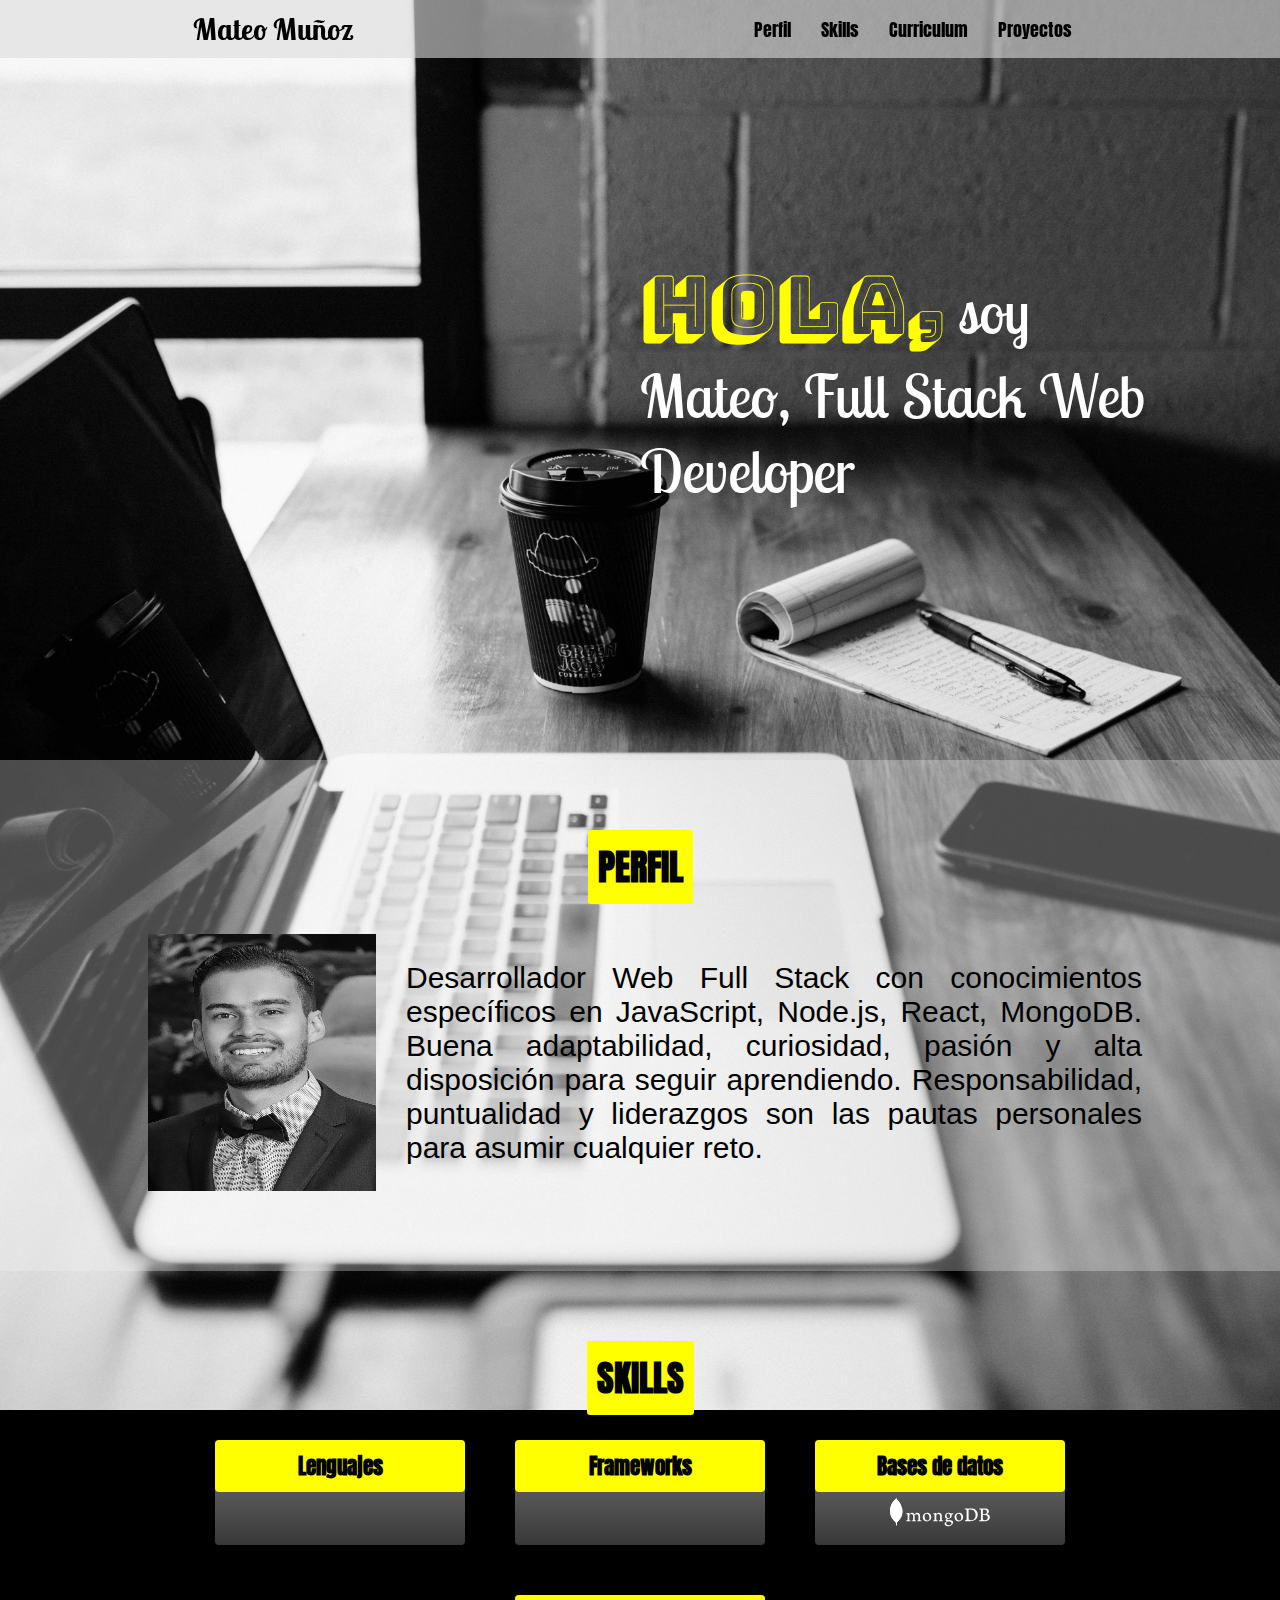
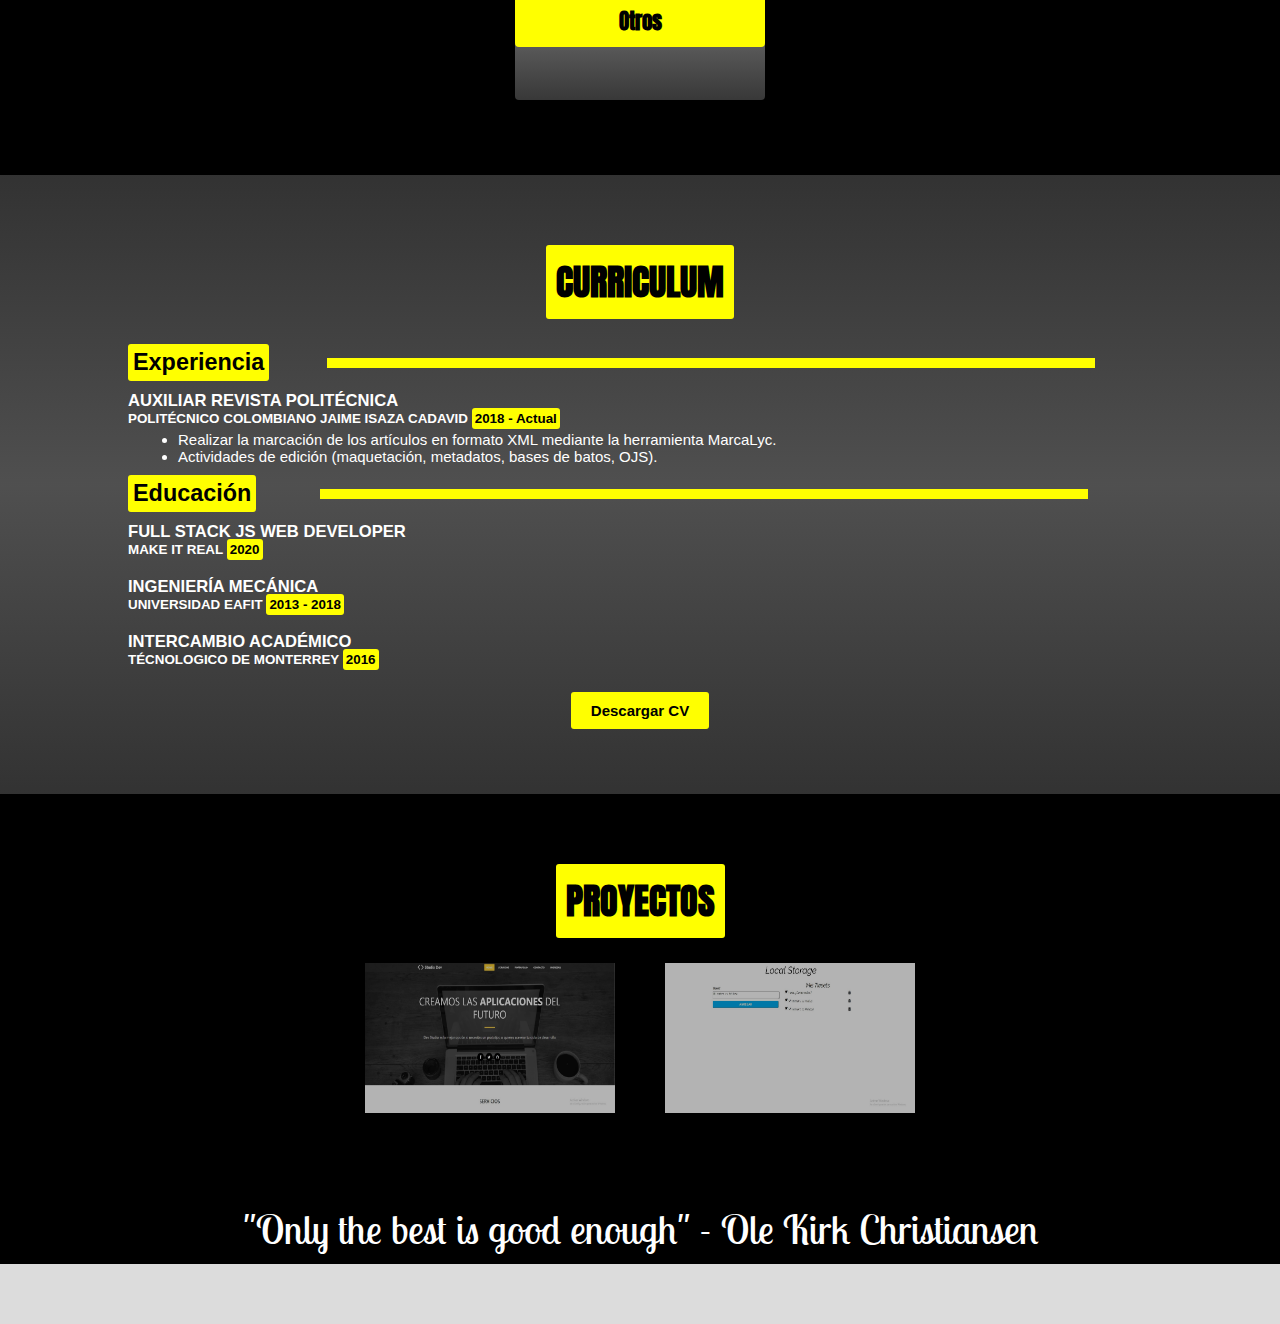
<file: index.html>
<!DOCTYPE html>
<html lang="en">
  <head>
    <meta charset="UTF-8" />
    <meta name="viewport" content="width=device-width, initial-scale=1.0" />
    <link
      href="https://fonts.googleapis.com/css2?family=Anton&family=Bungee+Shade&family=Lobster+Two:ital@1&display=swap"
      rel="stylesheet"
    />
    <link
      rel="stylesheet"
      href="https://pro.fontawesome.com/releases/v5.10.0/css/all.css"
      integrity="sha384-AYmEC3Yw5cVb3ZcuHtOA93w35dYTsvhLPVnYs9eStHfGJvOvKxVfELGroGkvsg+p"
      crossorigin="anonymous"
    />
    <link rel="stylesheet" href="style.css" />
    <title>Mateo Muñoz</title>
  </head>
  <body>
    <div class="menu-btn">
      <i class="fas fa-bars fa-2x"></i>
    </div>
    <nav class="nav-menu">
      <h3><a href="index.html">Mateo Muñoz</a></h3>
      <ul>
        <li>
          <a href="#aboutme">Perfil</a>
        </li>
        <li>
          <a href="#skills">Skills</a>
        </li>
        <li>
          <a href="#curriculum">Curriculum</a>
        </li>
        <li>
          <a href="#projects">Proyectos</a>
        </li>
      </ul>
    </nav>
    <div class="container">
      <header class="intro">
        <p><span>HOLA,</span> soy Mateo, Full Stack Web Developer</p>
      </header>
    </div>
    <section id="aboutme">
      <div class="container">
        <div class="header">
          <h1>PERFIL</h1>
        </div>
        <div class="aboutme">
          <img src="images/foto.jpg" />
          <p>
            Desarrollador Web Full Stack con conocimientos específicos en JavaScript, Node.js,
            React, MongoDB. Buena adaptabilidad, curiosidad, pasión y alta disposición para seguir
            aprendiendo. Responsabilidad, puntualidad y liderazgos son las pautas personales para
            asumir cualquier reto.
          </p>
        </div>
      </div>
    </section>
    <section id="skills">
      <div class="container">
        <div class="header">
          <h1>SKILLS</h1>
        </div>
        <div class="skills">
          <div class="card">
            <h3>Lenguajes</h3>

            <div>
              <i class="fab fa-js-square"></i>
              <i class="fab fa-python"></i>
            </div>
          </div>
          <div class="card">
            <h3>Frameworks</h3>

            <div>
              <i class="fab fa-node"></i>
              <i class="fab fa-react"></i>
              <i class="fab fa-bootstrap"></i>
            </div>
          </div>
          <div class="card">
            <h3>Bases de datos</h3>
            <div>
              <svg xmlns="http://www.w3.org/2000/svg" width="100" height="40" viewBox="0 0 512 146">
                <g fill="none" fill-rule="evenodd">
                  <path
                    d="M476.713 60.463c-.46.092-.922 1.107-.922 1.66-.092 3.692-.184 13.474-.184 20.118 0 .185.276.554.553.554 1.384.092 4.706.184 7.567.184 3.968 0 6.275-.553 7.568-1.106 3.321-1.662 4.89-5.261 4.89-9.23 0-8.95-6.275-12.365-15.596-12.365-.646-.092-2.49-.092-3.876.185zm23.81 41.25c0-9.136-6.737-14.212-18.918-14.212-.554 0-4.43-.092-5.353.092-.277.093-.645.278-.645.555 0 6.551-.093 16.98.184 21.04.184 1.753 1.477 4.245 3.046 4.983 1.66.923 5.444 1.107 8.028 1.107 7.29 0 13.658-4.06 13.658-13.565zm-42.634-46.325c.922 0 3.69.276 10.796.276 6.737 0 12.089-.184 18.641-.184 8.028 0 19.102 2.86 19.102 14.857 0 5.906-4.153 10.613-9.597 12.92-.276.092-.276.276 0 .368 7.751 1.939 14.581 6.737 14.581 15.78 0 8.86-5.537 14.489-13.566 17.996-4.891 2.122-10.981 2.86-17.164 2.86-4.707 0-17.349-.553-24.362-.368-.738-.278.646-3.6 1.291-4.153 1.662-.093 2.953-.185 4.707-.739 2.492-.645 2.768-1.384 3.137-5.167.185-3.23.185-14.674.185-22.794 0-11.166.093-18.733 0-22.424-.092-2.86-1.107-3.784-3.137-4.338-1.57-.276-4.153-.646-6.276-.922-.462-.462 1.107-3.6 1.662-3.968zm-53.248 57.399c2.216 1.752 6.553 2.49 10.429 2.49 4.983 0 9.966-.921 14.765-5.26 4.891-4.428 8.305-11.257 8.305-22.146 0-10.429-3.968-18.919-12.089-23.901-4.614-2.862-10.52-4.06-17.349-4.06-2.03 0-3.968.092-5.167.645-.278.185-.923 1.015-.923 1.476-.185 1.846-.185 16.057-.185 24.363 0 8.582 0 20.579.185 21.963 0 1.385.645 3.507 2.03 4.43zm-20.948-57.4c1.754 0 8.49.277 11.72.277 5.815 0 9.967-.276 20.948-.276 9.228 0 16.98 2.491 22.517 7.197 6.736 5.814 10.244 13.843 10.244 23.624 0 13.935-6.368 21.964-12.736 26.578-6.366 4.706-14.672 7.474-26.484 7.474-6.275 0-17.072-.184-26.024-.277h-.092c-.461-.83.738-4.06 1.476-4.152 2.4-.277 3.046-.37 4.246-.83 1.937-.739 2.307-1.754 2.584-5.168.276-6.368.184-14.027.184-22.702 0-6.182.092-18.272-.093-22.148-.276-3.229-1.66-4.06-4.429-4.614-1.384-.276-3.23-.646-5.813-.922-.37-.647 1.291-3.507 1.752-4.06z"
                    fill="#FFF"
                  />
                  <path
                    d="M272.033 116.385c-2.307-.277-3.968-.645-5.998-1.568-.277-.185-.739-1.107-.739-1.477-.184-3.23-.184-12.458-.184-18.64 0-4.984-.83-9.321-2.953-12.366-2.492-3.508-6.09-5.537-10.705-5.537-4.06 0-9.505 2.768-14.027 6.644-.092.092-.83.739-.738-.277 0-1.015.185-3.045.277-4.43.093-1.292-.646-1.937-.646-1.937-2.953 1.476-11.258 3.414-14.304 3.69-2.214.463-2.768 2.585-.46 3.323h.092c2.49.738 4.152 1.569 5.443 2.4.923.738.831 1.753.831 2.584.092 6.92.092 17.533-.184 23.347-.092 2.307-.738 3.137-2.4 3.506l.185-.092c-1.292.277-2.307.553-3.876.738-.554.554-.554 3.507 0 4.153 1.015 0 6.367-.277 10.798-.277 6.09 0 9.228.277 10.796.277.646-.738.831-3.507.462-4.153-1.754-.092-3.046-.276-4.245-.646-1.661-.37-2.123-1.199-2.216-3.137-.183-4.892-.183-15.227-.183-22.24 0-1.938.553-2.861 1.106-3.415 2.123-1.845 5.538-3.137 8.583-3.137 2.953 0 4.89.923 6.367 2.123 2.03 1.66 2.676 4.06 2.953 5.813.461 3.968.277 11.812.277 18.641 0 3.691-.277 4.614-1.66 5.075-.647.277-2.308.647-4.246.83-.646.647-.461 3.508 0 4.154 2.676 0 5.814-.277 10.428-.277 5.721 0 9.413.277 10.89.277.46-.554.645-3.23.276-3.969zm25.562-35.25c-4.89 0-7.936 3.783-7.936 9.688 0 5.999 2.676 12.92 10.243 12.92 1.292 0 3.692-.554 4.798-1.846 1.754-1.66 2.954-4.983 2.954-8.49 0-7.659-3.784-12.273-10.059-12.273zm-.646 40.787c-1.845 0-3.138.554-3.968 1.016-3.876 2.49-5.629 4.89-5.629 7.752 0 2.675 1.015 4.797 3.23 6.643 2.676 2.307 6.367 3.415 11.073 3.415 9.413 0 13.566-5.076 13.566-10.058 0-3.508-1.754-5.815-5.352-7.106-2.584-1.108-7.29-1.662-12.92-1.662zm.646 23.994c-5.629 0-9.69-1.2-13.196-3.876-3.415-2.584-4.891-6.46-4.891-9.136 0-.738.185-2.769 1.846-4.614 1.014-1.108 3.23-3.23 8.49-6.829.184-.092.276-.184.276-.37 0-.184-.185-.369-.369-.46-4.337-1.661-5.629-4.338-5.999-5.814v-.185c-.091-.554-.276-1.107.555-1.661.646-.461 1.569-1.015 2.583-1.66 1.569-.924 3.23-1.939 4.245-2.77.185-.184.185-.368.185-.553 0-.185-.185-.37-.37-.461-6.458-2.123-9.688-6.922-9.688-14.12 0-4.706 2.122-8.951 5.905-11.627 2.584-2.03 9.044-4.522 13.289-4.522h.277c4.337.092 6.736 1.015 10.15 2.215 1.846.646 3.6.922 6 .922 3.598 0 5.167-1.107 6.458-2.398.093.184.278.646.37 1.845.092 1.2-.277 2.953-1.2 4.245-.738 1.015-2.399 1.754-4.06 1.754h-.462c-1.661-.185-2.4-.37-2.4-.37l-.368.185c-.092.185 0 .369.092.646l.093.185c.184.83.553 3.321.553 3.968 0 7.567-3.045 10.888-6.275 13.38-3.138 2.307-6.736 3.783-10.797 4.153-.092 0-.46 0-1.292.092-.461 0-1.107.093-1.2.093h-.092c-.738.184-2.583 1.107-2.583 2.675 0 1.384.83 3.046 4.798 3.323.83.092 1.66.092 2.584.185 5.26.368 11.812.83 14.857 1.845 4.245 1.568 6.921 5.352 6.921 9.874 0 6.83-4.89 13.197-13.011 17.164-3.968 1.754-7.937 2.677-12.274 2.677zm52.6-64.32c-1.937 0-3.691.46-4.983 1.383-3.598 2.215-5.444 6.645-5.444 13.104 0 12.09 6.09 20.58 14.765 20.58 2.584 0 4.614-.739 6.367-2.215 2.676-2.216 4.061-6.645 4.061-12.828 0-11.996-5.999-20.025-14.765-20.025zm1.662 39.496c-15.688 0-21.317-11.535-21.317-22.332 0-7.567 3.045-13.381 9.135-17.534 4.338-2.676 9.506-4.152 14.12-4.152 11.996 0 20.394 8.582 20.394 20.948 0 8.397-3.322 15.041-9.69 19.102-3.045 2.03-8.305 3.968-12.643 3.968h.001zM187.411 81.595c-1.938 0-3.691.461-4.984 1.384-3.598 2.215-5.444 6.645-5.444 13.104 0 12.09 6.09 20.58 14.765 20.58 2.584 0 4.614-.739 6.368-2.215 2.675-2.216 4.06-6.645 4.06-12.828 0-11.996-5.906-20.025-14.765-20.025zm1.661 39.497c-15.688 0-21.317-11.535-21.317-22.332 0-7.567 3.045-13.381 9.135-17.534 4.338-2.676 9.506-4.152 14.12-4.152 11.997 0 20.394 8.582 20.394 20.948 0 8.397-3.322 15.041-9.69 19.102-2.953 2.03-8.213 3.968-12.642 3.968zm-105.478-.923c-.185-.276-.37-1.107-.277-2.122 0-.739.185-1.2.277-1.384 1.938-.278 2.953-.555 4.06-.831 1.846-.462 2.584-1.476 2.676-3.783.278-5.537.278-16.058.185-23.348v-.185c0-.83 0-1.846-1.015-2.584-1.477-.922-3.23-1.752-5.537-2.4-.83-.275-1.384-.737-1.292-1.29 0-.554.554-1.2 1.754-1.385 3.045-.277 10.98-2.214 14.118-3.599.185.184.462.739.462 1.477l-.092 1.014c-.093 1.016-.185 2.216-.185 3.415 0 .369.37.646.738.646.185 0 .37-.092.554-.185 5.906-4.614 11.258-6.275 14.026-6.275 4.523 0 8.03 2.123 10.706 6.552.184.278.369.37.646.37.184 0 .46-.092.553-.277 5.445-4.153 10.89-6.645 14.488-6.645 8.582 0 13.658 6.368 13.658 17.165 0 3.045 0 7.013-.092 10.613 0 3.229-.092 6.182-.092 8.305 0 .46.645 1.937 1.66 2.214 1.292.646 3.046.923 5.353 1.292h.092c.185.646-.184 3.045-.553 3.507-.554 0-1.385 0-2.307-.092a136.208 136.208 0 0 0-7.014-.185c-5.721 0-8.674.092-11.536.277-.183-.738-.276-2.953 0-3.507 1.662-.276 2.492-.554 3.508-.83 1.846-.554 2.307-1.385 2.4-3.784 0-1.753.368-16.703-.186-20.302-.553-3.691-3.322-8.028-9.413-8.028-2.307 0-5.905.923-9.412 3.598-.184.185-.37.646-.37.923v.093c.37 1.937.37 4.153.37 7.567v5.998c0 4.153-.093 8.029 0 10.981 0 2.031 1.2 2.492 2.215 2.862.554.091.922.184 1.384.276.83.185 1.661.37 2.953.646.185.37.185 1.569-.092 2.584-.093.554-.278.83-.37.923-3.137-.092-6.367-.185-11.073-.185-1.384 0-3.784.093-5.814.093-1.662 0-3.23.092-4.152.092-.093-.185-.278-.83-.278-1.846 0-.83.185-1.476.37-1.661.461-.092.83-.184 1.292-.184 1.106-.185 2.03-.37 2.952-.554 1.57-.461 2.123-1.292 2.215-3.322.277-4.614.554-17.81-.092-21.133-1.107-5.352-4.152-8.028-9.044-8.028-2.86 0-6.46 1.384-9.412 3.6-.462.368-.831 1.29-.831 2.121v5.445c0 6.644 0 14.95.092 18.549.093 1.106.461 2.399 2.584 2.86.462.092 1.2.277 2.123.37l1.66.276c.186.554.093 2.769-.276 3.507-.923 0-2.03-.092-3.323-.092-1.937-.093-4.429-.185-7.197-.185-3.23 0-5.537.092-7.383.185-1.292-.185-2.307-.185-3.414-.185z"
                    fill="#FFF"
                  />
                  <path
                    d="M35.053 142.317l-3.783-1.293s.462-19.286-6.46-20.67c-4.613-5.353.74-227.013 17.35-.739 0 0-5.722 2.86-6.737 7.752-1.108 4.799-.37 14.95-.37 14.95z"
                    fill="#FFF"
                  />
                  <path
                    d="M35.053 142.317l-3.783-1.293s.462-19.286-6.46-20.67c-4.613-5.353.74-227.013 17.35-.739 0 0-5.722 2.86-6.737 7.752-1.108 4.799-.37 14.95-.37 14.95z"
                    fill="#FFF"
                  />
                  <path
                    d="M37.084 123.676s33.13-21.779 25.377-67.09c-7.474-32.943-25.1-43.74-27.038-47.893C33.301 5.74 31.27.573 31.27.573l1.385 91.634c0 .093-2.861 28.054 4.43 31.47"
                    fill="#FFF"
                  />
                  <path
                    d="M37.084 123.676s33.13-21.779 25.377-67.09c-7.474-32.943-25.1-43.74-27.038-47.893C33.301 5.74 31.27.573 31.27.573l1.385 91.634c0 .093-2.861 28.054 4.43 31.47"
                    fill="#FFF"
                  />
                  <path
                    d="M29.333 124.875S-1.767 103.65.079 66.277C1.832 28.903 23.795 10.539 28.04 7.217c2.769-2.953 2.861-4.061 3.046-7.014 1.938 4.153 1.569 62.106 1.845 68.934.83 26.3-1.476 50.756-3.598 55.738z"
                    fill="#FFF"
                  />
                  <path
                    d="M29.333 124.875S-1.767 103.65.079 66.277C1.832 28.903 23.795 10.539 28.04 7.217c2.769-2.953 2.861-4.061 3.046-7.014 1.938 4.153 1.569 62.106 1.845 68.934.83 26.3-1.476 50.756-3.598 55.738z"
                    fill="#FFF"
                  />
                </g>
                <metadata>
                  <rdf:RDF
                    xmlns:rdf="http://www.w3.org/1999/02/22-rdf-syntax-ns#"
                    xmlns:rdfs="http://www.w3.org/2000/01/rdf-schema#"
                    xmlns:dc="http://purl.org/dc/elements/1.1/"
                  >
                    <rdf:Description
                      about="https://iconscout.com/legal#licenses"
                      dc:title="mongodb"
                      dc:description="mongodb"
                      dc:publisher="Iconscout"
                      dc:date="2017-06-17"
                      dc:format="image/svg+xml"
                      dc:language="en"
                    >
                      <dc:creator>
                        <rdf:Bag>
                          <rdf:li>Icon Mafia</rdf:li>
                        </rdf:Bag>
                      </dc:creator>
                    </rdf:Description>
                  </rdf:RDF>
                </metadata>
              </svg>
            </div>
          </div>
          <div class="card">
            <h3>Otros</h3>
            <div>
              <i class="fab fa-git"></i>
              <i class="fab fa-github"></i>
              <i class="fab fa-html5"></i>
              <i class="fab fa-css3-alt"></i>
            </div>
          </div>
        </div>
      </div>
    </section>
    <section id="curriculum">
      <div class="container">
        <div class="header">
          <h1>CURRICULUM</h1>
        </div>
        <div class="curriculum">
          <div class="experience">
            <div class="title">
              <h3>Experiencia</h3>
              <div class="divider"></div>
            </div>
            <div class="exp">
              <h5>AUXILIAR REVISTA POLITÉCNICA</h5>
              <h6>POLITÉCNICO COLOMBIANO JAIME ISAZA CADAVID <span>2018 - Actual</span></h6>
              <ul>
                <li>
                  Realizar la marcación de los artículos en formato XML mediante la herramienta
                  MarcaLyc.
                </li>
                <li>Actividades de edición (maquetación, metadatos, bases de batos, OJS).</li>
              </ul>
            </div>
          </div>
          <div class="education">
            <div class="title">
              <h3>Educación</h3>
              <div class="divider"></div>
            </div>
            <div class="exp">
              <h5>FULL STACK JS WEB DEVELOPER</h5>
              <h6>MAKE IT REAL <span>2020</span></h6>
            </div>
            <div class="exp">
              <h5>INGENIERÍA MECÁNICA</h5>
              <h6>UNIVERSIDAD EAFIT <span>2013 - 2018</span></h6>
            </div>
            <div class="exp">
              <h5>INTERCAMBIO ACADÉMICO</h5>
              <h6>TÉCNOLOGICO DE MONTERREY <span>2016</span></h6>
            </div>
          </div>
          <div class="buttom">
            <a href="doc/CV_Mateo.pdf" target="_blank" class="btn"
              >Descargar CV <i class="fas fa-download"></i>
            </a>
          </div>
        </div>
      </div>
    </section>
    <section id="projects">
      <div class="container">
        <div class="header">
          <h1>PROYECTOS</h1>
        </div>
        <div class="projects">
          <a href="https://studio-dev-login-register.herokuapp.com/" target="_blank"
            ><img src="images/studiodev.jpg" alt="studiodev"
          /></a>
          <a href="https://github.com/mateomunozb/localStorage" target="_blank"
            ><img src="images/twitterwall.jpg" alt="studiodev"
          /></a>
        </div>
      </div>
    </section>
    <div class="phrase">"Only the best is good enough" - Ole Kirk Christiansen</div>
    <footer class="social">
      <a href="mailto:mateomunozb@gmail.com" target="_blank">
        <i class="fas fa-envelope"></i>
      </a>
      <a href="https://www.linkedin.com/in/mateomu%C3%B1ozb/" target="_blank">
        <i class="fab fa-linkedin"></i>
      </a>
      <a href="https://github.com/mateomunozb" target="_blank">
        <i class="fab fa-github-square"></i>
      </a>
      <a href="https://twitter.com/mambu_4" target="_blank">
        <i class="fab fa-twitter-square"></i>
      </a>
    </footer>
    <script src="index.js"></script>
  </body>
</html>
</file>
<file: style.css>
* {
  box-sizing: border-box;
  margin: 0;
  padding: 0;
}

body {
  margin: auto;
  font-family: 'Anton', sans-serif;
  font-size: 18px;
  background: #000000 url('./images/fondo.jpg') no-repeat fixed center center/cover;
}

.nav-menu {
  position: fixed;
  background: rgb(220, 220, 220, 0.6);
  display: flex;
  justify-content: space-around;
  align-items: center;
  width: 100%;
}

.nav-menu h3 {
  padding: 10px 80px;
  font-family: 'Lobster Two', cursive;
  font-size: 30px;
}

.nav-menu h3 a {
  text-decoration: none;
}

.nav-menu ul {
  list-style: none;
  display: flex;
  padding: 0 80px;
}

.nav-menu ul li a {
  text-decoration: none;
  padding: 10px 15px;
}

.nav-menu ul li a:hover {
  background: yellow;
  border-radius: 3px;
}

.menu-btn {
  position: fixed;
  cursor: pointer;
  top: 15px;
  right: 30px;
  z-index: 2;
  display: none;
}

.intro {
  font-family: 'Lobster Two', cursive;
  font-size: 60px;
  width: 100%;
  height: 760px;
  color: white;
  display: flex;
  justify-content: flex-end;
  align-items: center;
  padding: 60px 0;
}

.intro p {
  width: 50%;
}

.intro p span {
  font-family: 'Bungee Shade', cursive;
  font-size: 80px;
  color: yellow;
}

#aboutme {
  padding: 50px 0;
  background: rgba(245, 245, 245, 0.3);
}

.header {
  padding: 20px 0 0 0;
  display: flex;
}

.header h1 {
  text-align: center;
  background: yellow;
  padding: 10px;
  border-radius: 3px;
  margin: auto;
}

.aboutme {
  padding: 10px 0;
  display: flex;
}

.aboutme img {
  width: 600px;
  margin: auto;
  padding: 20px;
}

.aboutme p {
  margin: auto;
  padding: 10px;
  font-family: 'Lato', sans-serif;
  font-size: 30px;
  text-align: justify;
}

#skills {
  padding: 50px 0;
}

.skills {
  margin: auto;
  width: 100%;
  display: flex;
  justify-content: center;
  flex-wrap: wrap;
}

.skills .card {
  width: 250px;
  margin: 25px;
  background: linear-gradient(0deg, #383838, #585858, #383838);
  display: flex;
  justify-content: flex-start;
  flex-direction: column;
  border-radius: 4px;
  text-align: center;
  align-items: center;
}

.skills .card h3 {
  background: yellow;
  width: 100%;
  padding: 10px;
  border-radius: 4px;
}

.skills .card i {
  color: white;
  padding: 10px;
  font-size: 35px;
}

.skills .card i {
  padding: 10px;
}

#curriculum {
  padding: 50px 0;
  background: linear-gradient(
    0deg,
    rgba(56, 56, 56, 0.9),
    rgba(88, 88, 88, 0.9),
    rgba(56, 56, 56, 0.9)
  );
}

.curriculum {
  font-family: 'Lato', sans-serif;
  font-size: 20px;
  margin-top: 25px;
}

.title {
  display: flex;
}

.title h3 {
  background: yellow;
  padding: 5px;
  border-radius: 3px;
}

.title .divider {
  width: 75%;
  border-top: 10px solid yellow;
  margin: auto;
}

.exp {
  padding: 10px 0;
  color: #ffffff;
}

.exp h6 span {
  background: yellow;
  border-radius: 3px;
  padding: 3px;
  color: #000000;
}

.exp ul {
  margin-left: 50px;
  font-size: 15px;
  padding-top: 5px;
}

.buttom {
  display: flex;
  padding: 15px 0;
  justify-content: center;
}

.buttom .btn {
  cursor: pointer;
  border: 0;
  font-weight: bold;
  padding: 10px 20px;
  background: yellow;
  border-radius: 3px;
  color: black;
  font-size: 15px;
}

#projects {
  padding: 50px 0;
}

.projects {
  display: flex;
  align-items: center;
  justify-content: center;
  flex-wrap: wrap;
}

.projects img {
  padding: 25px;
  width: 300px;
  height: 200px;
  opacity: 0.7;
}

.projects img:hover {
  opacity: 1;
}

.phrase {
  font-family: 'Lobster Two', cursive;
  font-size: 40px;
  color: white;
  text-align: center;
  background: black;
  padding: 10px 0;
}

.social {
  background: rgb(220, 220, 220);
  text-align: center;
  font-size: 40px;
}

.social a {
  padding: 0 10px;
  text-decoration: none;
  color: black;
}

a {
  color: #000000;
  text-decoration: none;
}

a:visited {
  color: black;
}

.container {
  width: 80%;
  margin: auto;
}

@media (max-width: 768px) {
  .menu-btn {
    display: block;
  }

  .nav-menu ul {
    display: block;
    position: fixed;
    top: 0;
    left: 0;
    background: rgb(220, 220, 220, 0.6);
    height: 100%;
    padding: 30px;
    opacity: 0.9;
    transform: translateX(-400px);
    transition: transform 0.5s ease-in-out;
  }

  .nav-menu ul li {
    margin: 25px 0;
  }

  .nav-menu ul.show {
    transform: translateX(-20px);
  }

  .intro {
    align-items: flex-start;
  }

  .aboutme {
    flex-direction: column;
  }

  .aboutme img {
    width: 250px;
  }

  .container {
    width: 98%;
  }
}

@media (max-width: 620px) {
  .intro {
    font-size: 40px;
  }

  .intro p {
    width: 70%;
  }

  .intro p span {
    font-size: 60px;
  }
}
</file>
